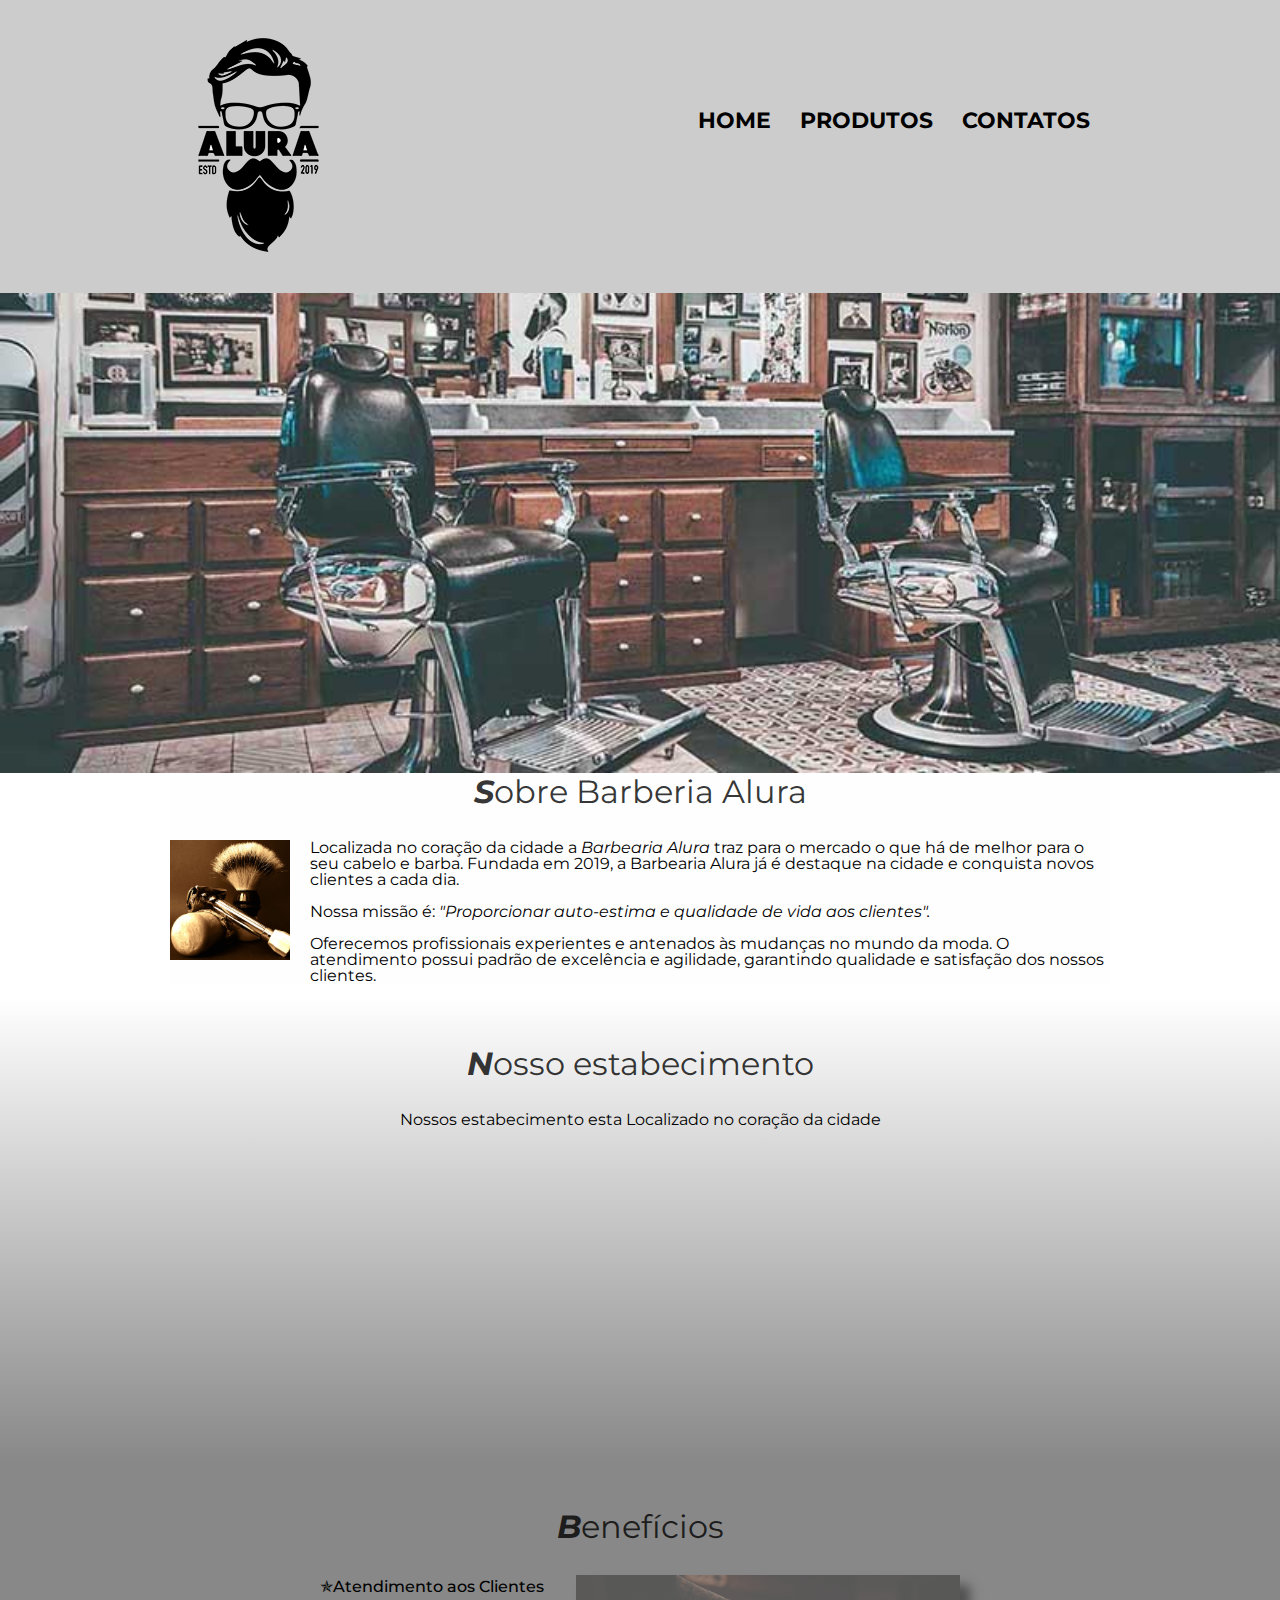
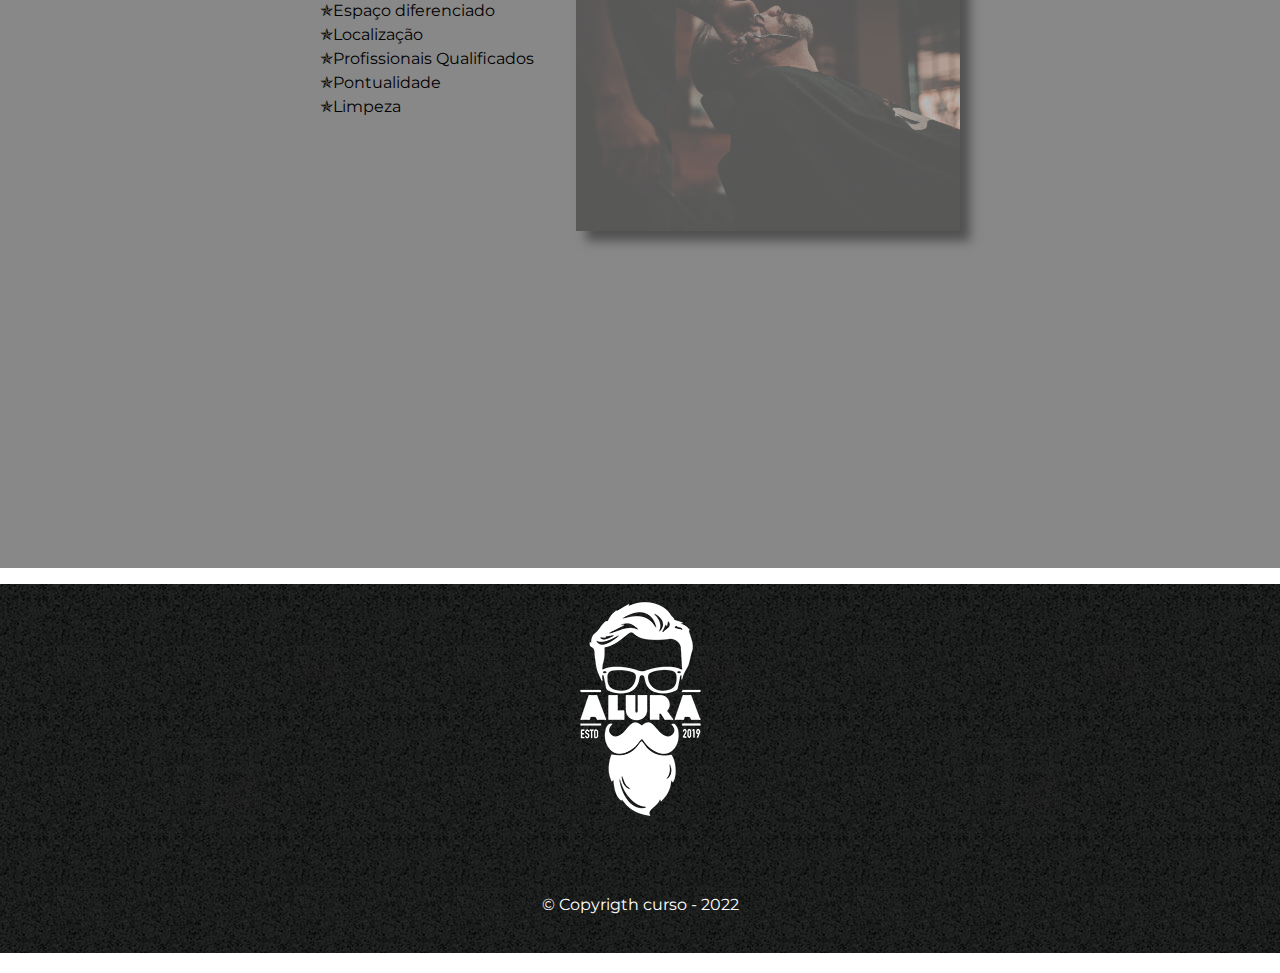
<file: index.html>
<!DOCTYPE html>
<html lang="pt-br">
<head>
    <meta charset="UTF-8">
    <meta name="viewport" content="width=device-width">
    <link rel="stylesheet" href="assets/css/style.css">
    <link rel="stylesheet" href="assets/css/reset.css">
    <title>Barbearia Alura</title>
</head>
<body>
  <style>
    @import url('https://fonts.googleapis.com/css2?family=Montserrat:ital,wght@0,100;0,300;0,400;0,500;1,200;1,400&display=swap');

    body {
      font-family: 'Montserrat', sans-serif;
    }
  </style>
  <header class="header">
    <div class="box">
        <h1><img src="assets/img/products/logo.png" alt="logo" class="logo"></h1>
        <nav class="menu">
            <ul>
                <li class="menu-items"><a href="index.html">Home</a></li>
                <li class="menu-items"><a href="products.html">Produtos</a></li>
                <li class="menu-items"><a href="contacts.html">Contatos</a></li>
            </ul>
        </nav>
    </div>
</header>

  <img src="assets/img/banner.jpg" alt="Banner Alura" class="banner">

  <main>
    <section class="about">
  
      <h2 class="main-title">Sobre Barberia Alura</h2>
      <img class="utensilios" src="assets/img/utensilios.jpg" alt="Utensilios de barbeiro">
  
      <p>Localizada no coração da cidade a <strong>Barbearia Alura </strong> traz para o mercado o que há de melhor para o seu cabelo e barba. Fundada em 2019, a Barbearia Alura já é destaque na cidade e conquista novos clientes a cada dia.</p>
      <p>Nossa missão é: <strong class="emphasis">"Proporcionar auto-estima e qualidade de vida aos clientes".</strong></p>
      <p>Oferecemos profissionais experientes e antenados às mudanças no mundo da moda. O atendimento possui padrão de excelência e agilidade, garantindo qualidade e satisfação dos nossos clientes.</p>
    </section>
  
    <section class="map">
      <h3 class="main-title">Nosso estabecimento</h3>
      <p>Nossos estabecimento esta Localizado no coração da cidade</p>
      <div class="map-content">
        <iframe src="https://www.google.com/maps/embed?pb=!1m18!1m12!1m3!1d29251.607706650993!2d-46.649841551693385!3d-23.588154488830828!2m3!1f0!2f0!3f0!3m2!1i1024!2i768!4f13.1!3m3!1m2!1s0x94ce5a2b2ed7f3a1%3A0xab35da2f5ca62674!2sCaelum%20-%20Escola%20de%20Tecnologia!5e0!3m2!1spt-BR!2sbr!4v1647980144102!5m2!1spt-BR!2sbr" 
          width="100%" height="300" style="border:0;" allowfullscreen="" loading="lazy">
        </iframe>
      </div>
    </section>
  
    <section class="benefits">
  
      <h3 class="main-title">Benefícios </h3>
  
     <div class="benefits-contents">
        <ul class="benefits-list">
          <li class="items">Atendimento aos Clientes</li>
          <li class="items">Espaço diferenciado</li>
          <li class="items">Localização</li>
          <li class="items">Profissionais Qualificados</li>
          <li class="items">Pontualidade</li>
          <li class="items">Limpeza</li>
        </ul><img src="assets/img/beneficios.jpg" alt="beneficios" class="benefits-img">
     </div>

      <div class="video">
        <iframe width="100%" height="315" 
          src="https://www.youtube.com/embed/wcVVXUV0YUY" 
          title="YouTube video player" frameborder="0" 
          allow="accelerometer; autoplay; clipboard-write; encrypted-media; gyroscope; picture-in-picture" 
          allowfullscreen>
        </iframe>
      </div>
    </section>
  </main>

  <footer>
    <img src="assets/img/products/logo-branco.png" alt="">
    <p> 	
        &copy; Copyrigth curso - 2022</p>
  </footer>

</body>
</html>
</file>
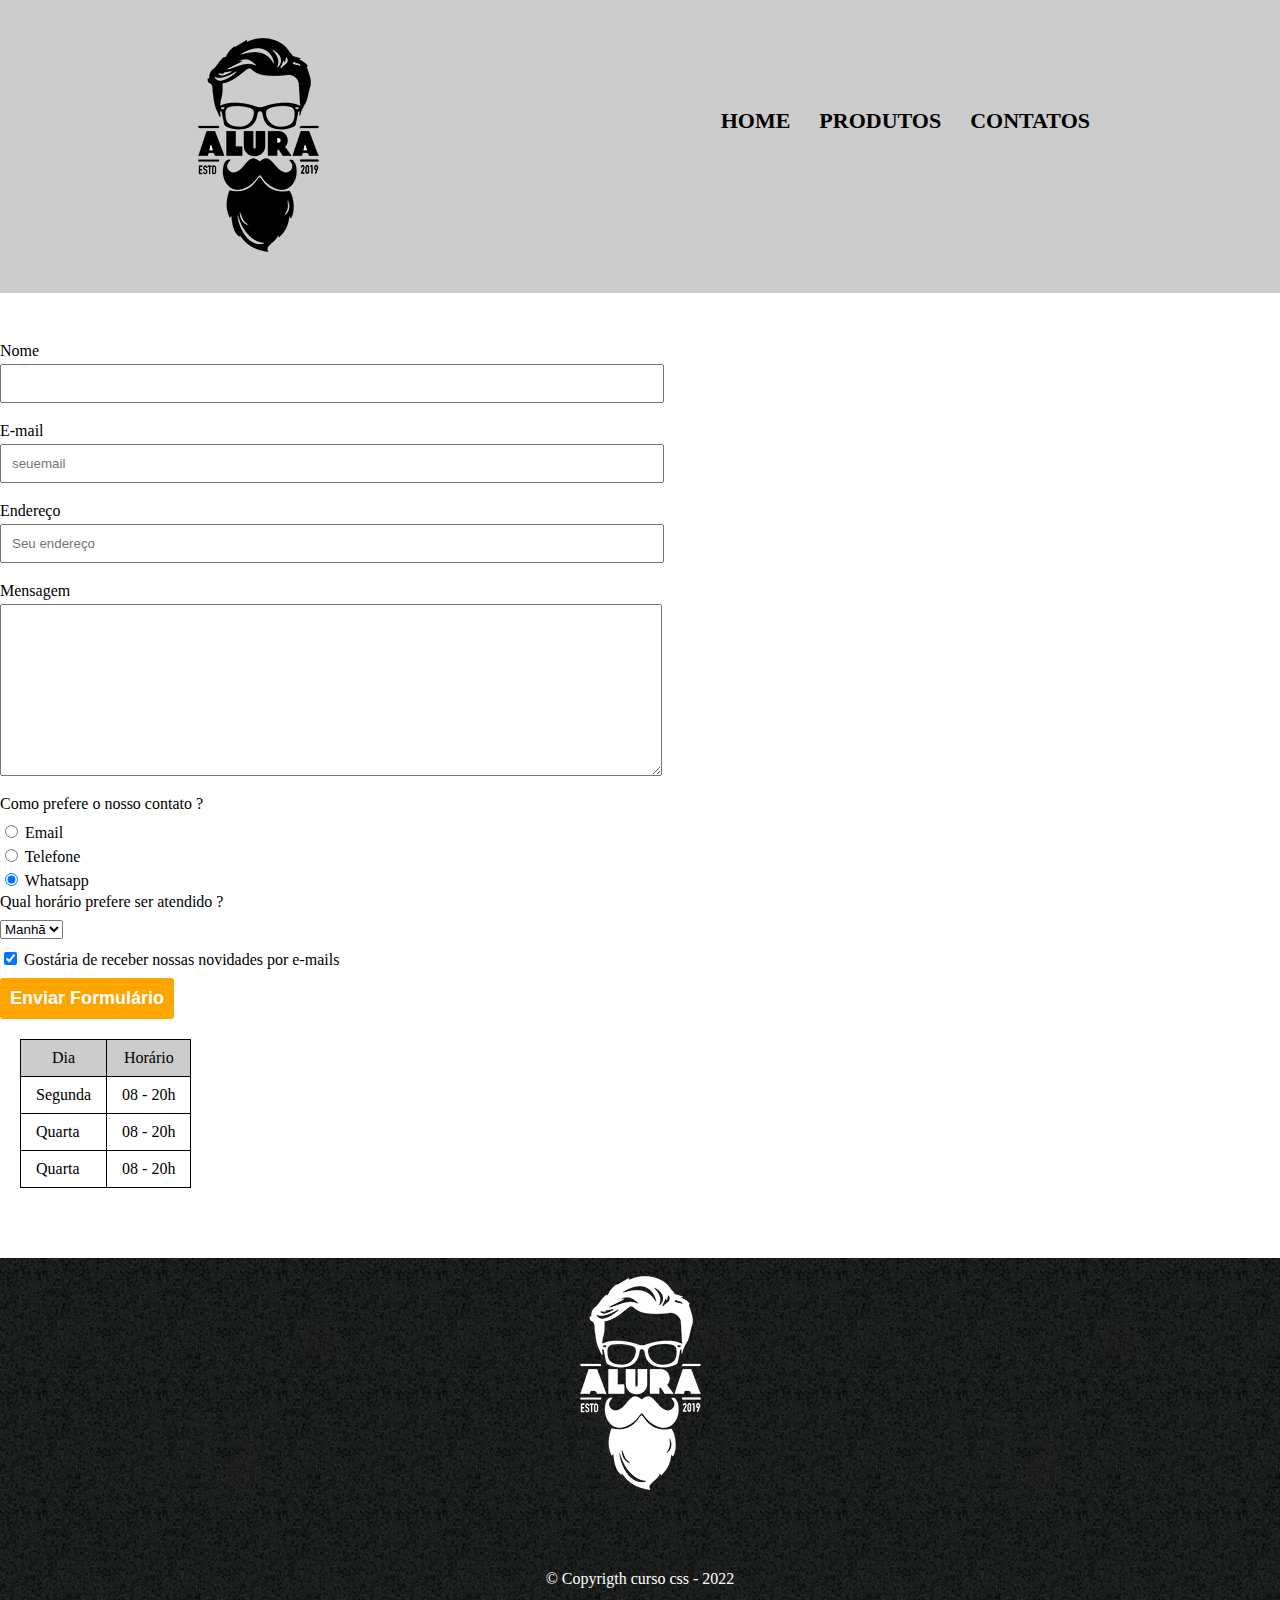
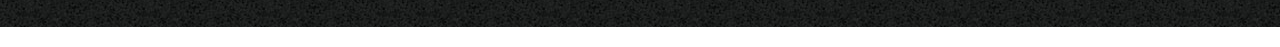
<file: contacts.html>
<!DOCTYPE html>
<html lang="pt-br">
<head>
    <meta charset="UTF-8">
    <meta http-equiv="X-UA-Compatible" content="IE=edge">
    <meta name="viewport" content="width=device-width, initial-scale=1.0">
    <link rel="stylesheet" href="assets/css/style.css">
    <link rel="stylesheet" href="assets/css/reset.css">
    <title>Contato</title>
</head>
<body>
    <header class="header">
        <div class="box">
            <h1>
                <img src="assets/img/products/logo.png" alt="Logo">
            </h1>
            <nav class="menu">
                <ul>
                    <li class="menu-items"> <a href="index.html">home</a></li>
                    <li class="menu-items"> <a href="products.html">produtos</a></li>
                    <li class="menu-items"><a href="contacts.html">contatos</a></li>
                </ul>
            </nav>
        </div>
    </header>

    <main >
        <form class="form">
            <label for="nome">Nome</label>
            <input class="input-default" type="text" id="nome" required>

            <label for="email">E-mail</label>
            <input class="input-default" type="email" id="email" required placeholder="seuemail">

            <label for="endereco">Endereço</label>
            <input class="input-default" type="text" id="endereco" required placeholder="Seu endereço">

            <label for="mensagem">Mensagem</label>
            <textarea class="input-default" id="mensagem" cols="30" rows="10"></textarea>

            <fieldset>
                <legend>Como prefere o nosso contato ?</legend>
                <label for="radio-email">
                    <input id="radio-email" name="contato" type="radio" value="email">
                    Email
                </label>
    
                <label for="radio-telefone">
                    <input id="radio-telefone" name="contato" type="radio" value="telefone">
                    Telefone
                </label>
    
                <label for="radio-whatsapp">
                    <input id="radio-whatsapp" name="contato" type="radio" value="whatsapp" checked>
                    Whatsapp
                </label>
            </div>

            <fieldset>
                <legend>Qual horário prefere ser atendido ?</legend>
                <select>
                    <option>Manhã</option>
                    <option>Tarde</option>
                    <option>Noite</option>
                </select>
            </div>

            <label for="novidades" class="news">
                <input type="checkbox" id="novidades" checked>
                Gostária de receber nossas novidades por e-mails
            </label>

            <input type="submit" value="Enviar Formulário" class="btn">
        </form>

        <table>
            <thead>
                <tr>
                    <th>Dia</th>
                    <th>Horário</th>
                </tr>
            </thead>
            <tbody>
                <tr>
                    <td>Segunda</td>
                    <td>08 - 20h</td>
                </tr>
                <tr>
                    <td>Quarta</td>
                    <td>08 - 20h</td>
                </tr>
                <tr>
                    <td>Quarta</td>
                    <td>08 - 20h</td>
                </tr>
            </tbody>
        </table>
    </main>

    <footer class="footer">
        <img src="assets/img/products/logo-branco.png" alt="">
        <p>	
            &copy; Copyrigth curso css - 2022</p>
    </footer>
</body>
</html>
</file>
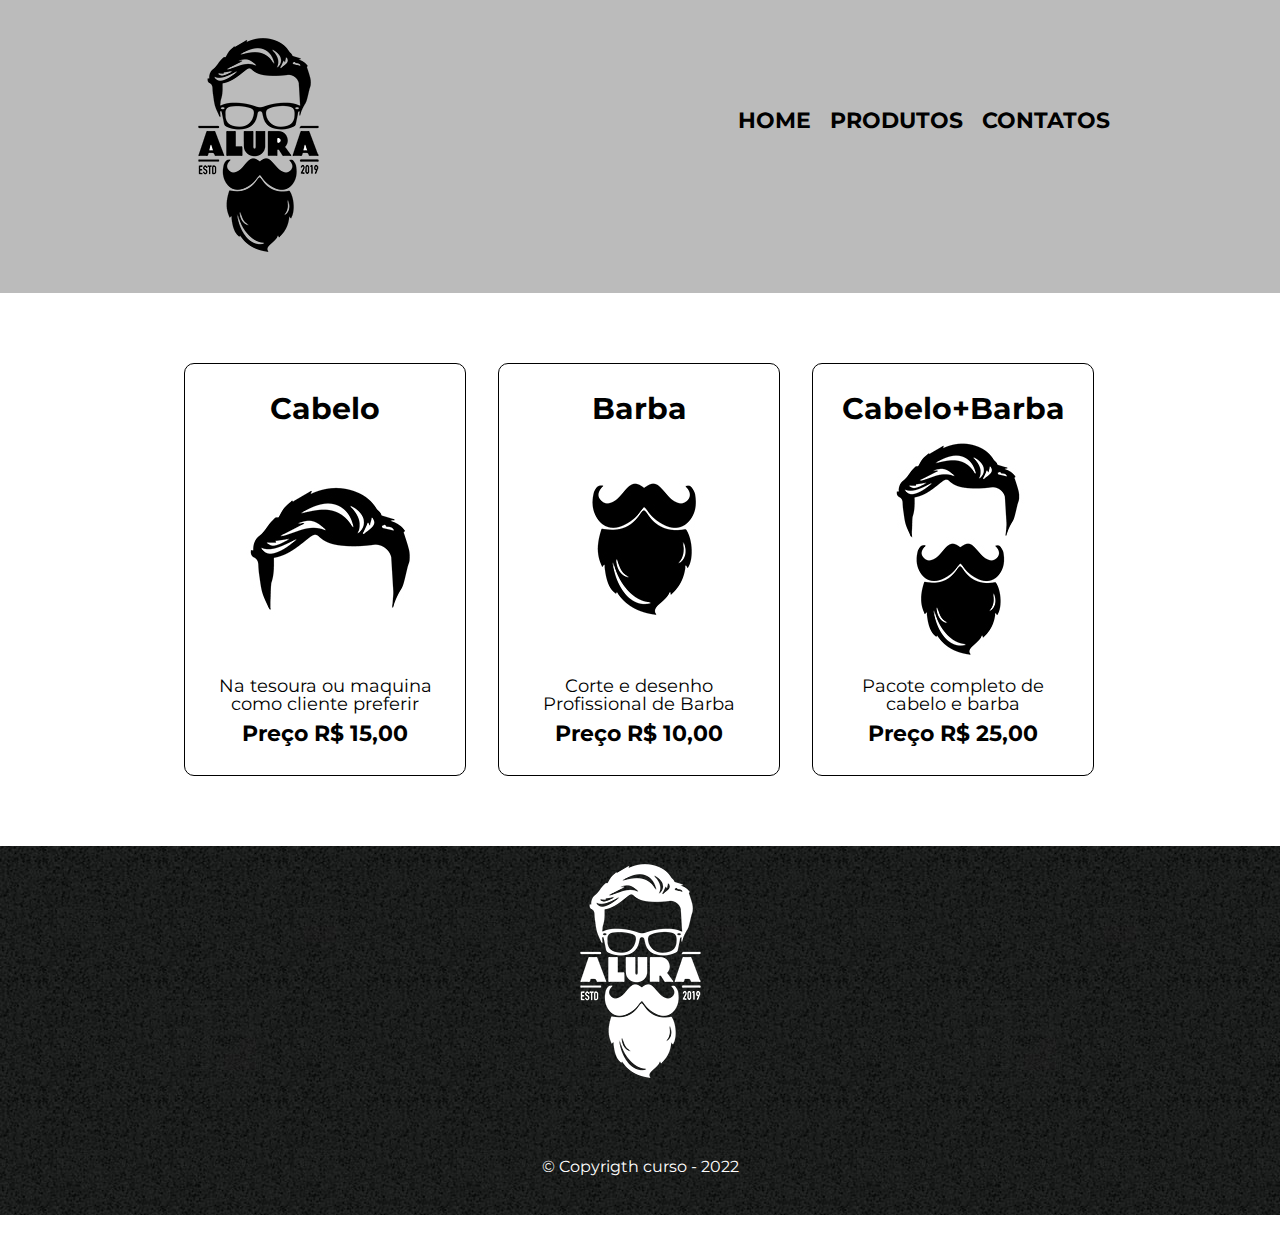
<file: products.html>
<!DOCTYPE html>
<html>
    <head>
        <meta charset="UTF-8">
        <title>Produtos - Barbearia</title>
        <meta http-equiv="X-UA-Compatible" content="IE=edge">
        <meta name="viewport" content="width=device-width">
        <link rel="stylesheet" href="assets/css/products.css">
        <link rel="stylesheet" href="assets/css/reset.css">
    </head>
    <body>
        <style>
            @import url('https://fonts.googleapis.com/css2?family=Montserrat:ital,wght@0,100;0,300;0,400;0,500;1,200;1,400&display=swap');
        
            body {
              font-family: 'Montserrat', sans-serif;
            }
        </style>
        <header class="header">
            <div class="box-menu">
                <h1><img src="assets/img/products/logo.png" alt="logo" class="logo"></h1>
                <nav class="menu">
                    <ul>
                        <li class="menu-items"><a href="index.html">Home</a></li>
                        <li class="menu-items"><a href="products.html">Produtos</a></li>
                        <li class="menu-items"><a href="contacts.html">Contatos</a></li>
                    </ul>
                </nav>
            </div>
        </header>

        <main>
            <ul class="products">
                <li class="list-items-products">
                    <h2 class="headline-products">Cabelo</h2> 
                    <img src="assets/img/products/cabelo.jpg" alt="">
                    <p class="paragrafh-description"> Na tesoura ou maquina como cliente preferir </p>
                    <p class="paragrafh-price">Preço R$ <strong> 15,00 </strong></p>
                </li>
                <li class="list-items-products"> 
                    <h2 class="headline-products">Barba</h2> 
                    <img src="assets/img/products/barba.jpg" alt="">
                    <p class="paragrafh-description"> Corte e desenho Profissional de Barba </p>
                    <p class="paragrafh-price">Preço R$ <strong> 10,00 </strong></p>
                </li>
                <li class="list-items-products"> 
                    <h2 class="headline-products">Cabelo+Barba</h2> 
                    <img src="assets/img/products/cabelo+barba.jpg" alt="">
                    <p class="paragrafh-description"> Pacote completo de cabelo e barba </p>
                    <p class="paragrafh-price">Preço R$ <strong> 25,00 </strong></p>
                </li>
            </ul>
        </main>  
        
        <footer>
            <img src="assets/img/products/logo-branco.png" alt="">
            <p> 	
                &copy; Copyrigth curso - 2022</p>
        </footer>
    </body>
</html>
</file>
<file: assets/css/style.css>
:root{
    --silver: #CCCCCC;
    --orange: #f7551a;
    --black: #000000;
    --yellow:#C78C19;
}


.header{
    background-color: var(--silver);
}

.box{
    position: relative;
    width: 940px;
    margin: 0 auto;
    padding: 20px 0;
}

.menu{
    position: absolute;
    top: 110px;
    right: 20px;
}

.menu .menu-items{
    display: inline;
    margin-left: 25px;
    text-transform: uppercase;
}

.menu-items a {
    color: #000000;
    font-size: 22px;
    font-weight: bold;
    text-decoration: none;
}

.menu .menu-items a:hover{
    color: var(--yellow);
    text-decoration: underline;
}

main {

}

.form {
    margin: 50px 0;
}

.form label,
    p {
    display: block;
    margin: 0 0 5px;
}

.input-default {
    display: block;
    margin: 0 0 20px;
    width: 50%;
    padding: 10px 10px;
}

.form legend {
    margin: 10px 0;
}

.form .news {
    margin: 10px 0;
}

.btn {
    display: block;
    padding: 10px;
    margin: 10px 0 0;
    font-weight: bold;
    font-size: 18px;
    background: orange;
    color: #FFF;
    border: none;
    border-radius: 3px;
    transition: 1s all;
    cursor: pointer;
}

.btn:hover{
    background-color: darkorange;
    transform: scale(1.1)
}

main table {
    margin: 20px; 
}

table thead {
    background: var(--silver);
}

table td, thead th {
    border: 1px solid #000000;
    padding: 10px 15px;
}

/*Inicio css da pagina Home*/

.banner {
    width: 100%;
}

.main-title {
    text-align: center;
    font-size: 2em;
    margin: 0 0 1em;
    clear: left;
    color: rgba(0,0,0, 0.8);
}

.main-title::first-letter{
    font-weight: bold;
    font-style: italic;
}


.about {
  margin: 3em 0;  
  background-color: #FEFEFE;
  width: 940px;
  margin: 0 auto;
}

.about p {
    margin: 0 0 1em;
}

.about strong {
    font-style: italic;
}

.utensilios {
    width: 120px;
    float: left;
    margin: 0 20px 20px 0;
}

.map {
    padding: 3em 0 0;
    background: linear-gradient(#FEFEFE, #888888)
}

.map-content {
    width: 940px;
    margin: 0 auto;
}

.map p{
    margin: 2em 0;
    text-align: center;
}

.benefits {
    padding: 3em 0 0;
    background: #888888;
}

.benefits-contents {
    width: 640px;
    margin: 1em auto;
}

.benefits-list{
    width: 40%;
    display: inline-block;
    vertical-align: top;
}

.benefits-list .items {
  line-height: 1.5;  
}

.items:first-child {
    font-weight: 500;
}

.items:before{
    content: "\272F";
}

.benefits img {
    width: 60%;
    opacity: 0.4;
    transition: 600ms;
    box-shadow: 10px 10px 10px #000000;
}

.benefits img:hover {
    opacity: 1;
    box-shadow: 10px 10px 10px rgba(0,0,0, 0.5);
}

.video{
    width: 560px;
    margin: 1em auto;
}

/*Fim da Home*/

footer{
    text-align: center;
    background: url('/assets/img/products/bg.jpg');
    padding: 20px;
}

footer p{
    color: #FFF;
    margin: 20px 0;
    padding: 40px 0 ;
}

@media screen and (max-width:480px) {
    .box, .about, .map-content, .benefits-contents, .video {
        width: auto;
    }

    .box h1 {
        text-align: center;
    }

    .menu{
        position: static;
    }

    .menu .menu-items{
        margin-left: 15px;
    }

    .menu-items a {
        font-size: 20px;
    }

    .benefits-list,.benefits img {
        width: 100%;
    }
}
</file>
<file: assets/css/products.css>
:root{
    --silver: #BBBBBB;
    --orange: #f7551a;
    --black: #000000;
}

.header{
    background-color: var(--silver);
}

.box-menu{
    position: relative;
    width: 940px; /*Padrão da internet, para atender as varias telas de Desktop*/
    margin: 0 auto; /*Tecnica para alinhar uma div ao centro*/
    padding: 20px 0;
}

.menu{
    position: absolute; /*Quando precisa colocar um elemento em um ponto especifico ele deve ficar como absolute e ter uma tag pai position relative, caso não haja ele ficara relativo a pagina.*/
    top: 110px;
    right: 0;
}

.menu .menu-items{
    display: inline;
    margin: 0 0 0 15px;
}

.menu a {
    text-transform: uppercase;
    color: var(--black);
    font-weight: bold;
    font-size: 22px;
    text-decoration: none;
}

.menu a:hover{
    color: #C78C19;
    text-decoration: underline;
}

.products{
    width: 940px;
    margin: 20px auto;
    padding: 50px;
}

/*products li*/
.list-items-products{
    display: inline-block;
    text-align: center;
    width: 30%;
    vertical-align: top;
    margin: 0 1.5%;
    padding: 30px 20px;
    box-sizing: border-box;
    border: 1px solid #000000;
    border-radius: 10px;
}

.list-items-products:hover {
    border-color: #C78C19;
}

.list-items-products:hover h2 {
    font-size: 34px;
}

.list-items-products:active{
    border-color:green;
}

.headline-products{
    font-size: 30px;
    font-weight: bold;
}

.paragrafh-description{
    font-size: 18px;
}

.paragrafh-price{
    font-size: 22px;
    font-weight: bold;
    margin: 10px 0 0 0;
}

footer{
    text-align: center;
    background: url('/assets/img/products/bg.jpg');
    padding: 20px;
}

footer p{
    color: #FFF;
    margin: 20px 0;
    padding: 40px 0;
}

@media screen and (max-width:480px) {
    .box-menu, .products {
        width: auto;
    }

    .box-menu h1 {
        text-align: center;
    }

    .menu {
        position: static;
    }

    .menu a {
        font-size: 20px;
    }

    .list-items-products{
        width: 100%;
        margin-bottom: 15px;
    }

    .list-items-products img {
        width: 100%;
    }
}
</file>
